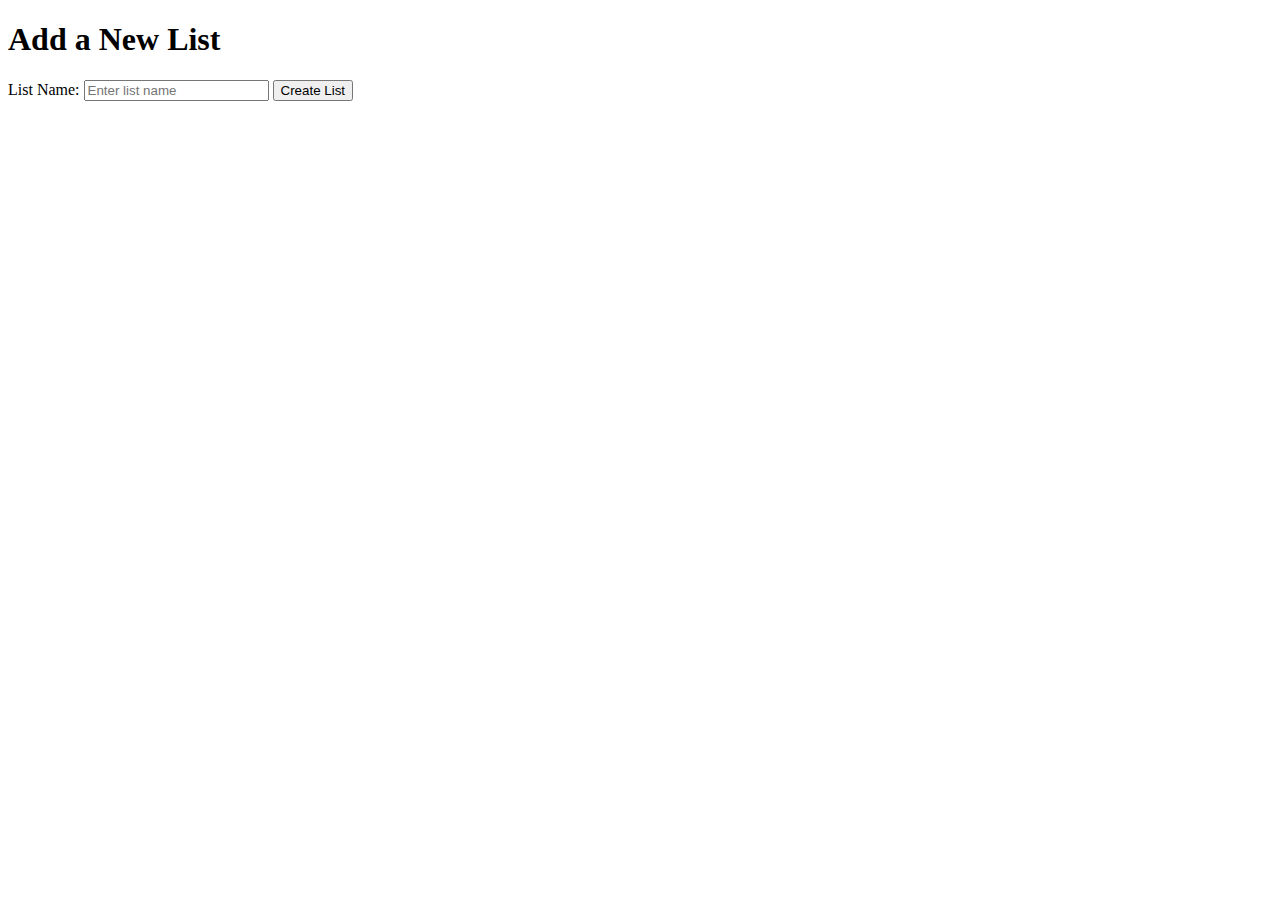
<file: add_list.html>
<!DOCTYPE html>
<html lang="en">

    <head>
        <meta charset="UTF-8">
        <meta name="viewport" content="width=device-width, initial-scale=1.0">
        <title>Add List</title>
    
    </head>

    <body>
        <header>
            <h1>Add a New List</h1>
        </header>
        <main>
            <form id="list-form">
                <label for="list-name">List Name:</label>
                <input type="text" id="list-name" placeholder="Enter list name" required>
                <button type="submit">Create List</button>
            </form>
            <div id="items-container" style="display: none;">
                <form id="item-form">
                    <label for ="item-input">Item:</label>
                    <input type="text" id="item-input" placeholder="Enter item" required>
                    <button type="submit">Add Item</button>
                </form>
                <ul id="item-list"></ul>
            </div>
        </main>
        <script src="add_list.js"></script>
    </body>

</html>
</file>
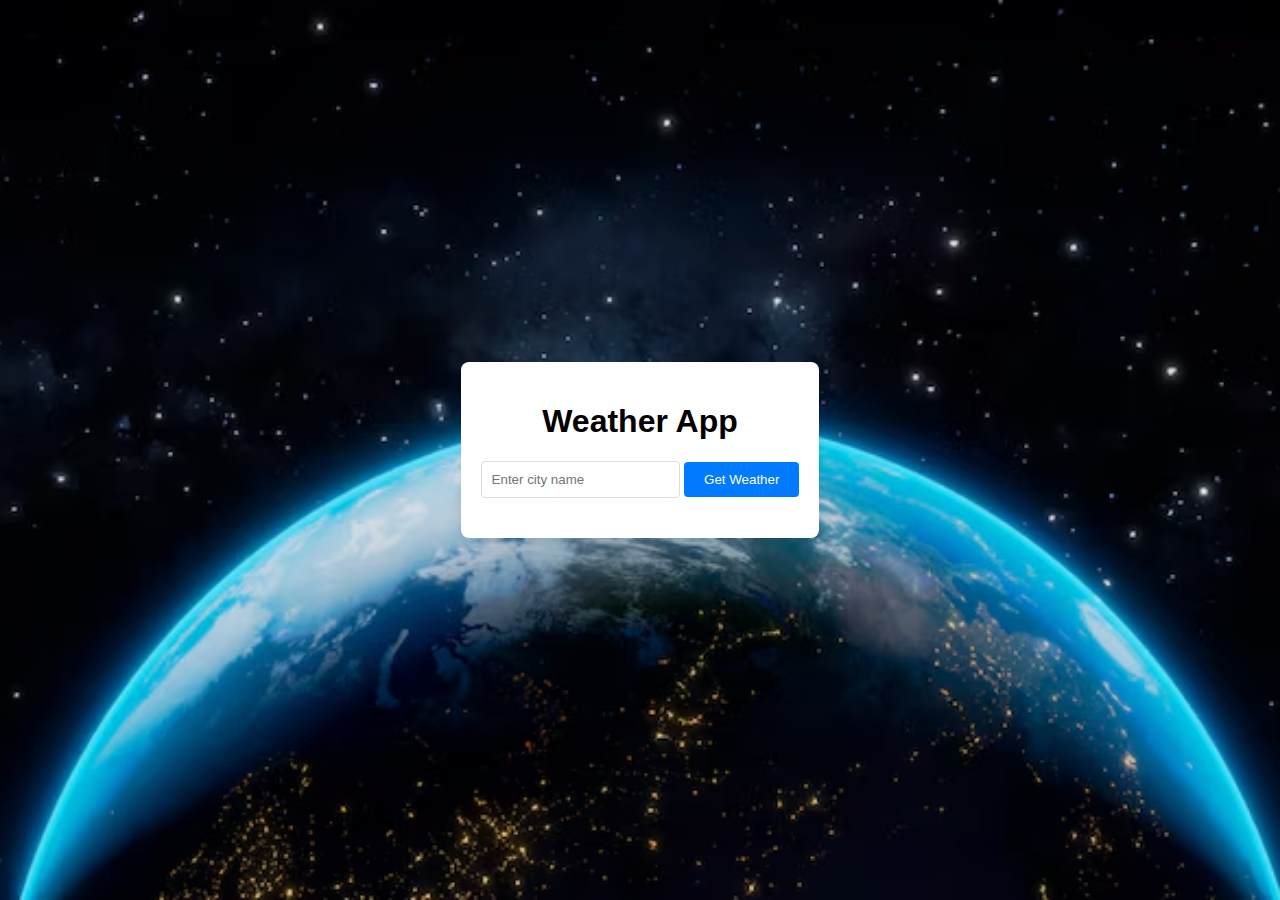
<file: weather.html>
<!DOCTYPE html>
<html lang="en">

    <head>
        <meta charset="UTF-8">
        <meta name="viewport" content="width=device-width, initial-scale=1.0">
        <title>Weather App</title>
        <link rel="stylesheet" href="weather.css">
    </head>

    <body>
        <div class="container">
            <h1>Weather App</h1>
            <form id="weather-form">
                <input type="text" id="city-input" placeholder="Enter city name" required>
                <button type="submit">Get Weather</button>
            </form>
            <div id="weather-info">
                <h2 id="city-name"></h2>
                <p id="temperature"></p>
                <p id="weather-description"></p>
                <p id="humidity"></p>
                <p id="wind-speed"></p>
            </div>
        </div>
        <script src="weather.js"></script>
    </body>

</html>
</file>
<file: weather.css>
/* styles.css */
body {
    font-family: Arial, sans-serif;
    display: flex;
    justify-content: center;
    align-items: center;
    height: 100vh;
    margin: 0;
    background-image: url('./imge.png');
    background-size: cover;
    background-position: center;
    background-repeat: no-repeat;
    
}

.container {
    text-align: center;
    background-color: #fff;
    padding: 20px;
    border-radius: 8px;
    box-shadow: 0 0 10px rgba(0, 0, 0, 0.1);
}

form {
    margin-bottom: 20px;
}

input {
    padding: 10px;
    border: 1px solid #ddd;
    border-radius: 4px;
}

button {
    padding: 10px 20px;
    border: none;
    background-color: #007bff;
    color: #fff;
    border-radius: 4px;
    cursor: pointer;
}

button:hover {
    background-color: #0056b3;
}

#weather-info {
    margin-top: 20px;
}
</file>
